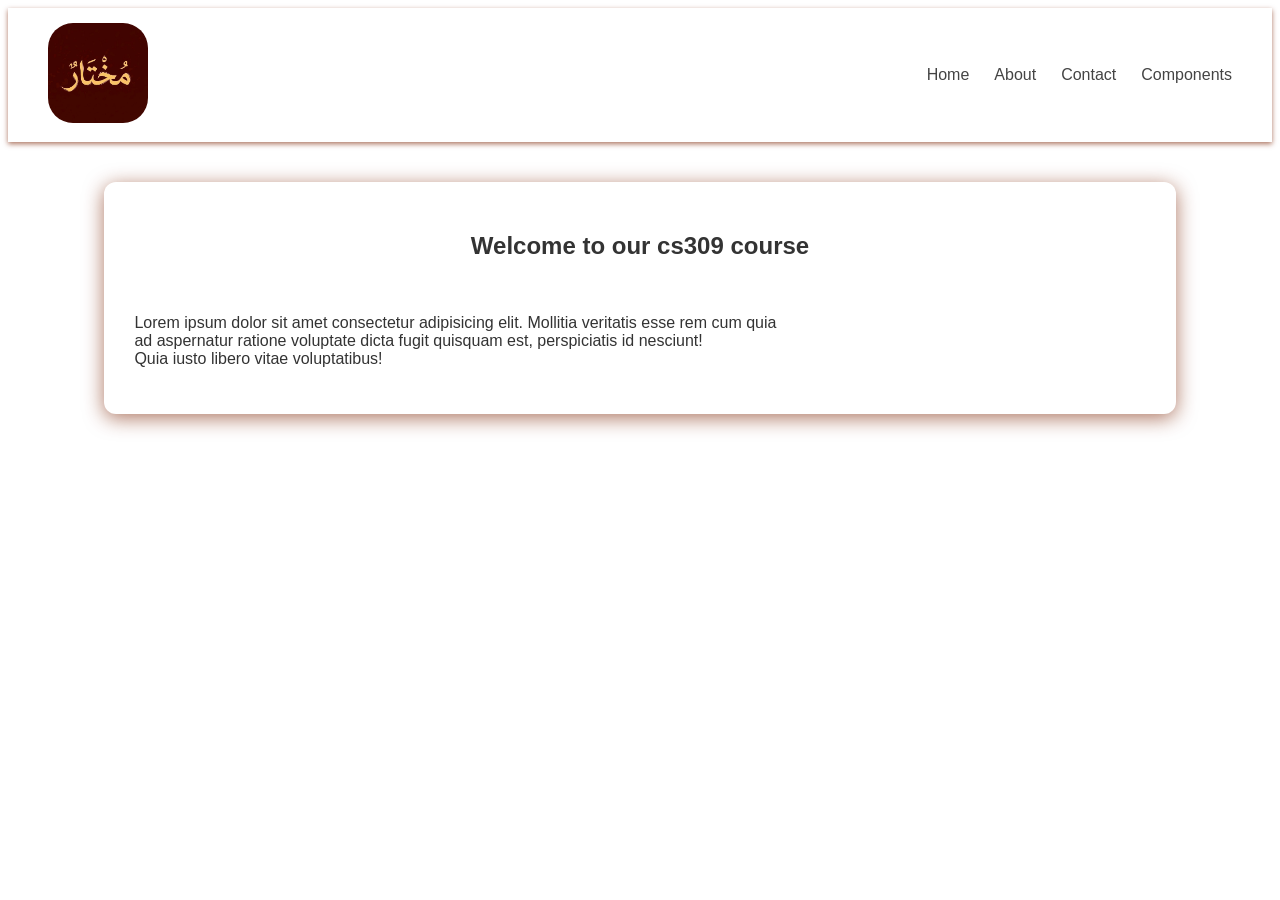
<file: index.html>
<!DOCTYPE html>
<html lang="en">

<head>
    <meta charset="UTF-8">
    <meta name="viewport" content="width=device-width, initial-scale=1.0">
    <title>Assignment</title>
    <link rel="stylesheet" href="css/style.css">
</head>

<body>
    <!-- start nav -->
    <nav class="navbar">
        <div>
            <img src="img/mmmmmm.jpeg"
             alt="mokhtar" width="100" height="100">
        </div>
        <div class="links">
            <a href="index.html">Home</a>
            <a href="about.html">about</a>
            <a href="contact.html">contact </a>
            <a href="components.html">components</a>
        </div>
    </nav>
    <!-- sec 1 -->
    <section class="info">
        <h1><b>Welcome to our cs309 course</b></h1>
        <br>  
        <!-- br like enter in kryboard -->
        <p>Lorem ipsum dolor sit amet consectetur adipisicing elit. Mollitia veritatis esse rem cum quia
             <br> ad aspernatur ratione voluptate dicta fugit quisquam est, perspiciatis id nesciunt! <br>
              Quia iusto libero vitae voluptatibus!</p>
    </section>
                <!-- HTML Structure -->
        <div class="grid-container">
              <div class="grid-item"></div>
              <div class="grid-item"></div>
              <div class="grid-item"></div>
        </div>
</body>
</html>
</file>
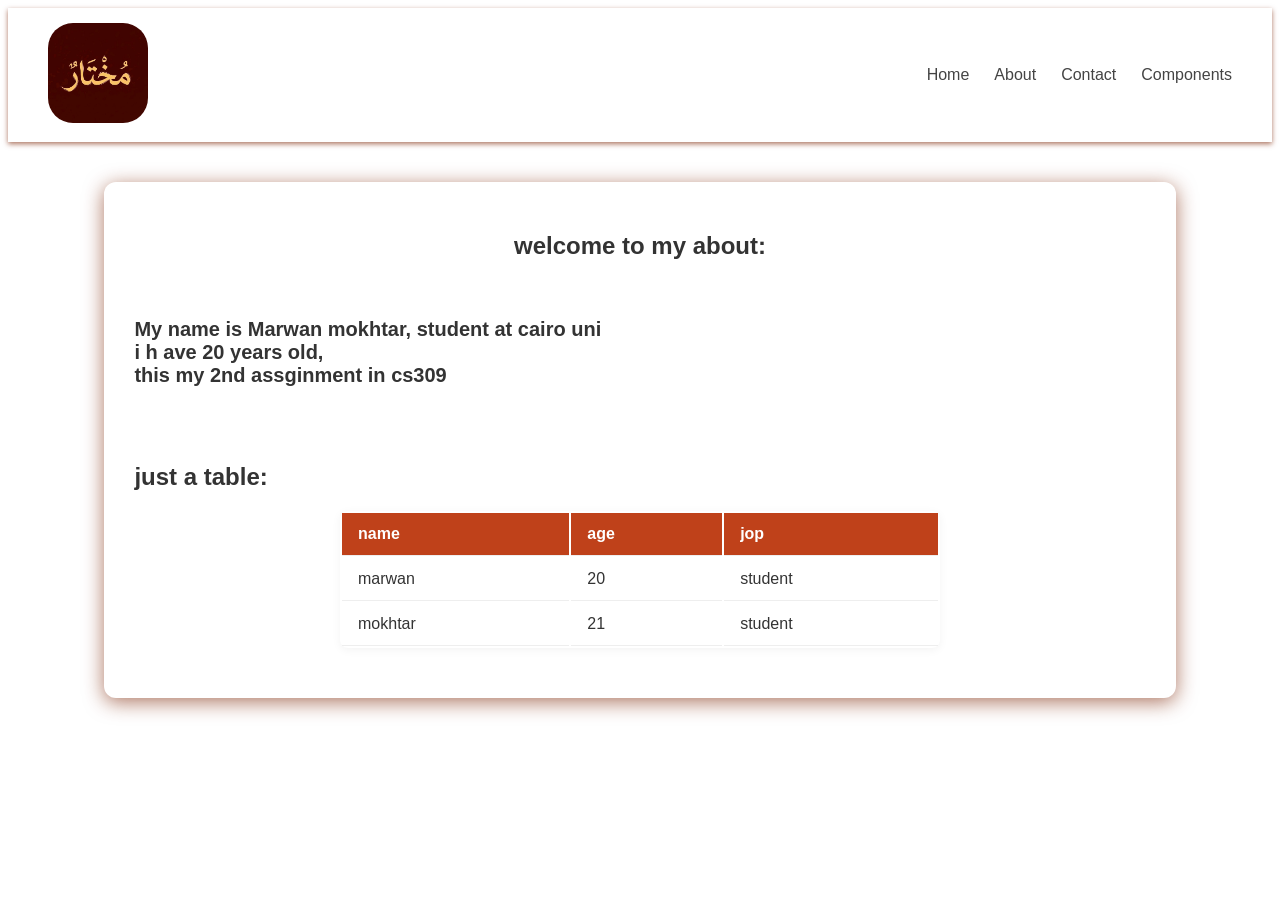
<file: about.html>
<!DOCTYPE html>
<html lang="en">
<head>
    <meta charset="UTF-8">
    <meta name="viewport" content="width=device-width, initial-scale=1.0">
    <title>Document</title>
    <link rel="stylesheet" href="css/style.css">
</head>
<body>
   <nav class="navbar">
        <div>
            <img src="img/mmmmmm.jpeg"
             alt="mokhtar" width="100" height="100">
        </div>
        <div class="links">
            <a href="index.html">Home</a>
            <a href="about.html">about</a>
            <a href="contact.html">contact </a>
            <a href="components.html">components</a>
        </div>
    </nav>

    <section class="info_1">
        <h1>welcome to my about: </h1>
        <br>
        <p>My name is Marwan mokhtar, student at cairo uni
            <br>
            i h ave 20 years old, <br> this my 2nd assginment in cs309 
        </p>
        <br><br>
        <h2>just a table:</h2>
        <table>
            <tr>
                <th>name</th>
                <th>age</th> 
                <th>jop</th>
            </tr>
            <tr>
                <td>marwan</td>
                <td>20</td>
                <td>student</td>
            </tr>
            <tr>
                <td>mokhtar</td>
                <td>21</td>
                <td>student</td>
            </tr>
        </table>
        
    </section>
</body>
</html>
</file>
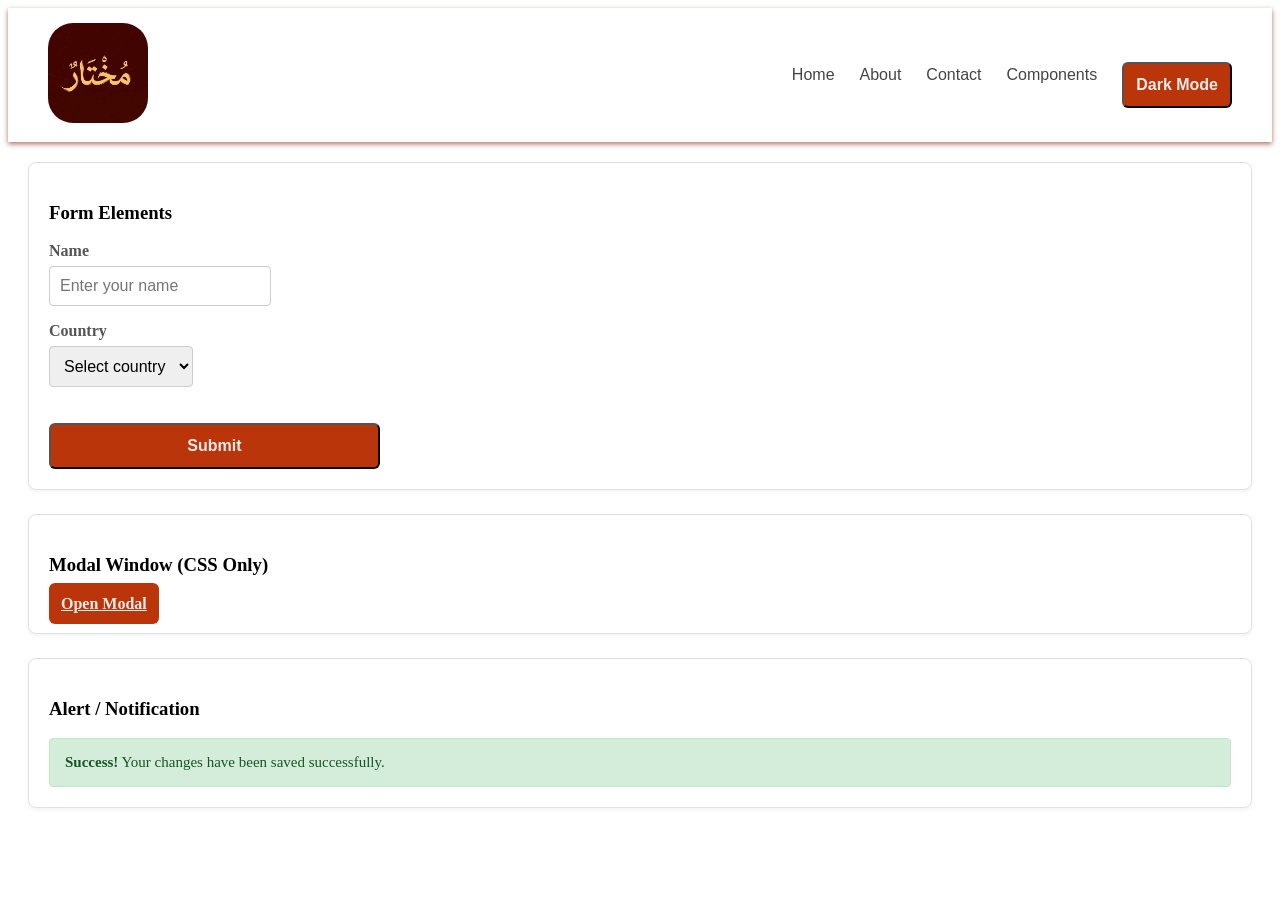
<file: components.html>
<!DOCTYPE html>
<html lang="en">
<head>
    <meta charset="UTF-8">
    <meta name="viewport" content="width=device-width, initial-scale=1.0">
    <title>Document</title>
    <link rel="stylesheet" href="css/style.css">
</head>
<body>
   <nav class="navbar">
        <div>
            <img src="img/mmmmmm.jpeg"
             alt="mokhtar" width="100" height="100">
        </div>
        <div class="links">
            <a href="index.html">Home</a>
            <a href="about.html">about</a>
            <a href="contact.html">contact </a>
            <a href="components.html">components</a>
            <button id="theme-toggle" class="btn"> Dark Mode</button>
        </div>
         </nav>
        <!-- Component Library Container -->
<section class="components-section">
  
  <!-- Form Elements -->
  <div class="component-card">
     <h3>Form Elements</h3>
    <form>
      <div class="form-group">
        <label for="name">Name</label>
        <input type="text" id="name" placeholder="Enter your name">
      </div>
      
      <div class="form-group">
        <label for="country">Country</label>
        <select id="country">
          <option value="">Select country</option>
          <option value="eg">Egypt</option>
          <option value="us">United States</option>
        </select>
      </div>
      
      <button type="submit" class="btn">Submit</button>
    </form>
  </div>

  <!-- Modal Window (CSS Only) -->
  <div class="component-card">
    <h3>Modal Window (CSS Only)</h3>
    <a href="#open-modal" class="btn modal-trigger">Open Modal</a>
     <div id="open-modal" class="modal-overlay">
      <div class="modal-content">
         <b>Modal Header</b>
         <br><br>
        <p>This modal is built entirely with CSS. No JavaScript involved!</p>
        <a href="#" class="btn modal-close">Close</a>
      </div>
    </div>
  </div>

  <!-- Alert / Notification -->
  <div class="component-card">
    <h3>Alert / Notification</h3>
    <div class="alert alert-success">
      <strong>Success!</strong> Your changes have been saved successfully.
    </div>
  </div>
</section>
</file>
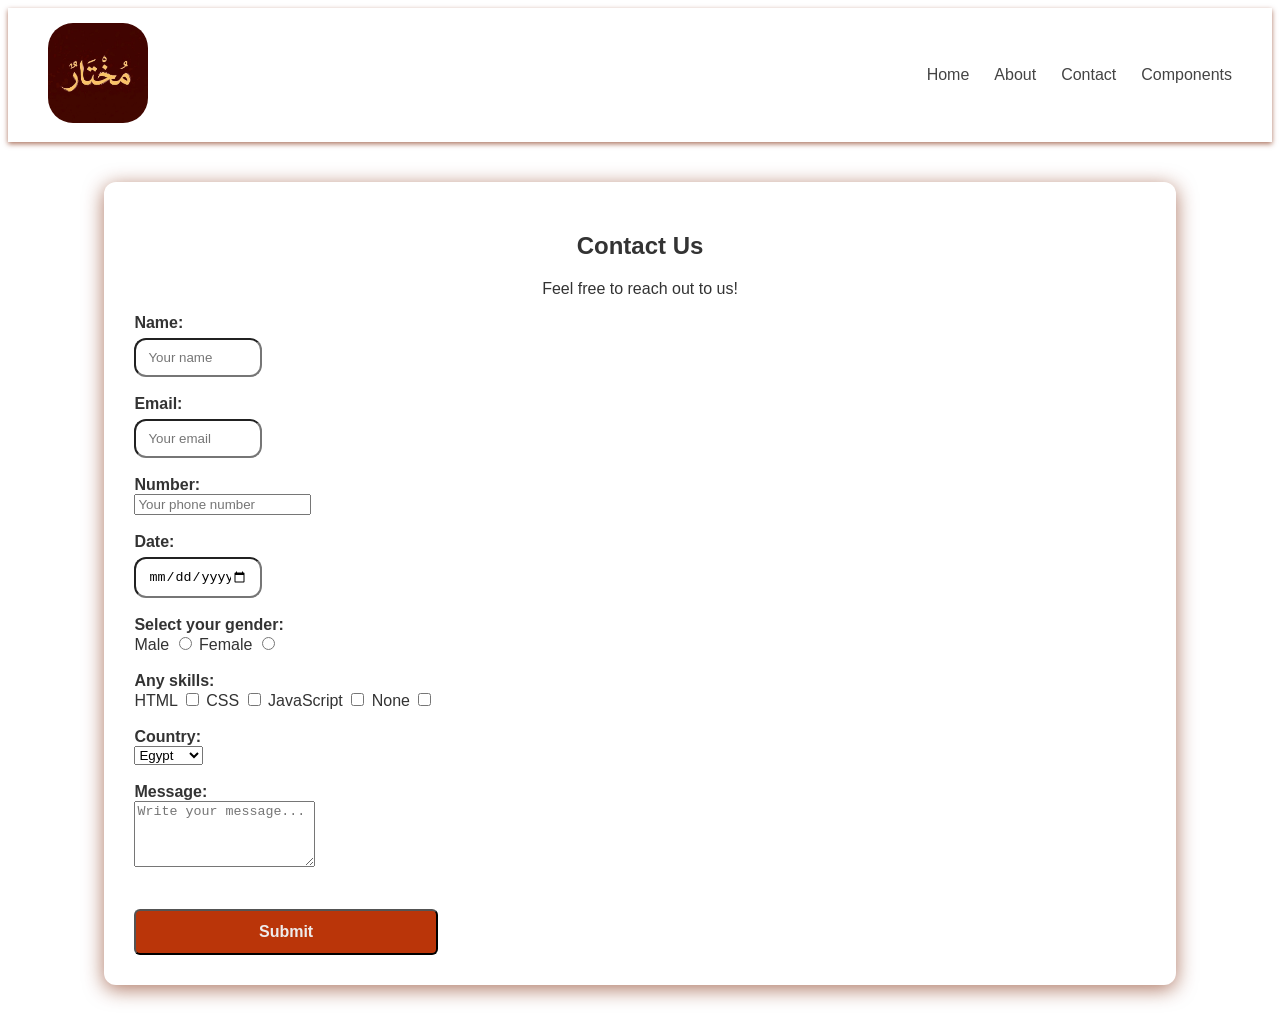
<file: contact.html>
<!DOCTYPE html>
<html lang="en">
<head>
    <meta charset="UTF-8">
    <meta name="viewport" content="width=device-width, initial-scale=1.0">
    <title>Document</title>
    <link rel="stylesheet" href="css/style.css">
</head>
<body>
     <nav class="navbar">
        <div>
            <img src="img/mmmmmm.jpeg"
             alt="mokhtar" width="100" height="100">
        </div>
        <div class="links">
            <a href="index.html">Home</a>
            <a href="about.html">about</a>
            <a href="contact.html">contact </a>
            <a href="components.html">components</a>
        </div>
    </nav>
        <!-- Start Contact section -->
<section class="contact">
    <h1>Contact Us</h1>
    <p>Feel free to reach out to us!</p>

    <form>
        <!-- Input fields -->
        <label for="username"><b>Name:</b></label><br>
        <input type="text" id="username" name="username" placeholder="Your name"><br><br>

        <label for="email"><b>Email:</b></label><br>
        <input type="email" id="email" name="email" placeholder="Your email"><br><br>

        <label for="number"><b>Number:</b></label><br>
        <input type="tel" id="number" name="number" placeholder="Your phone number"><br><br>

        <label for="date"><b>Date:</b></label><br>
        <input type="date" id="date" name="date"><br><br>

        <!-- Gender section -->
        <b>Select your gender:</b><br>
        <label for="male">Male</label>
        <input type="radio" id="male" name="gender" value="male">
        <label for="female">Female</label>
        <input type="radio" id="female" name="gender" value="female"><br><br>

        <!-- Skills section -->
        <b>Any skills:</b><br>
        <label for="html">HTML</label>
        <input type="checkbox" id="html" name="skills" value="html">
        <label for="css">CSS</label>
        <input type="checkbox" id="css" name="skills" value="css">
        <label for="js">JavaScript</label>
        <input type="checkbox" id="js" name="skills" value="javascript">
        <label for="none">None</label>
        <input type="checkbox" id="none" name="skills" value="none"><br><br>

        <!-- Dropdown section -->
        <label for="country"><b>Country:</b></label><br>
        <select id="country" name="country">
            <option value="egypt">Egypt</option>
            <option value="canada">Canada</option>
            <option value="uk">UK</option>
        </select><br><br>

        <!-- Message section -->
        <label for="message"><b>Message:</b></label><br>
        <textarea id="message" name="message" rows="4" placeholder="Write your message..."></textarea><br><br>

        <button type="submit">Submit</button>
    </form>
</section>
    
</body>
</html>
</file>
<file: css/style.css>
/* CSS Variables for Light & Dark Mode */
:root {
  --bg: #f7f8ff;
  --text: #1a1a1a;
  --card: #ffffff;
  --primary: #0b1f8f;
  --border-color: #e0e0e0;
  --input-bg: #ffffff;
}

@media (prefers-color-scheme: dark) {
  :root {
    --bg: #121212;
    --text: #eaeaea;
    --card: #1e1e1e;
    --primary: #8fa0ff;
    --border-color: #333333;
    --input-bg: #2c2c2c;
  }
}
/* Automatic System Dark Mode Support */
@media (prefers-color-scheme: dark) {
  body {
    background-color: #121212 !important;
    color: #eaeaea !important;
  }

  .navbar,
  .info_1,
  .info,
  .contact,
  .component-card,
  .modal-content {
    background-color: #1e1e1e !important;
    color: #eaeaea !important;
    border-color: #333333 !important;
  }

  .info_1 h1, 
  .info h1,
  .contact h1,
  .component-card h3,
  .form-group label,
  .navbar .links a {
    color: #eaeaea !important;
  }

  .contact input[type="text"],
  .contact input[type="email"],
  .contact input[type="date"],
  .form-group input,
  .form-group select {
    background-color: #2c2c2c !important;
    color: #eaeaea !important;
    border-color: #444444 !important;
  }

  .info_1 table th,
  .info_1 table td {
    color: #eaeaea !important;
    border-bottom-color: #333333 !important;
  }
}


/* view */
    /* Mobile view */
.grid-container {
  display: grid;
  grid-template-columns: 1fr;
  gap: 16px;
  padding: 16px;
}

/* Tablet view */
@media (min-width: 768px) {
  .grid-container {
    grid-template-columns: repeat(2, 1fr);
  }
}

/* Desktop view */
@media (min-width: 1024px) {
  .grid-container {
    grid-template-columns: repeat(3, 1fr);
  }
}


/* Nav style */
.navbar {
    display: flex;
    justify-content: space-between;
    padding: 15px 40px;
    background-color: #ffffff;
    box-shadow: 0 2px 5px rgba(125, 37, 5, 0.629);
    font-family: 'Segoe UI', Tahoma, Geneva, Verdana, sans-serif;
}
.navbar img {
    border-radius: 25%;
}
.navbar .links {
    display: flex;
    gap: 25px;
    align-items: center;
}
.navbar .links a {
    text-decoration: none;
    color: #444;
    font-size: 16px;
    font-weight: 500;
    transition: color 0.2s ease;
    text-transform: capitalize;
}
.navbar .links a:hover {
    color: #bb531a;
}
/* index & about style */
.info_1,
.info{
    max-width: 80%;
    margin: 40px auto;
    padding: 30px;
    background: #ffffff;
    border-radius: 12px;
    box-shadow: 0 4px 20px rgba(125, 37, 5, 0.629);
    font-family: 'Segoe UI', Tahoma, Geneva, Verdana, sans-serif;
    color: #333;
}
.info_1 h1, 
.info h1{
    text-align: center;
}

.info_1 p{
    font-size:20px;
    font-weight:600 ;
}

.info_1 table{
    width: 100%;
    max-width: 600px;
    margin: 20px auto;
    /* border-collapse: collapse; */
    font-family: 'Segoe UI', Tahoma, Geneva, Verdana, sans-serif;
    background-color: #ffffff;
    box-shadow: 0 2px 10px rgba(0, 0, 0, 0.05);
    border-radius: 8px;
    /* overflow: hidden; */
}
.info_1 table th,
.info_1 table td{
    padding: 12px 16px;
    text-align: left;
    border-bottom: 1px solid #eee;
}
.info_1 table th{
    background-color: #bf411a;
    color: white;
    font-weight: 600;
}

/* contact style */
.contact {
    max-width: 80%;
    margin: 40px auto;
    padding: 30px;
    background: #ffffff;
    border-radius: 12px;
    box-shadow: 0 4px 20px rgba(125, 37, 5, 0.629);
    font-family: 'Segoe UI', Tahoma, Geneva, Verdana, sans-serif;
    color: #333;
}
.contact p,
.contact h1{
    text-align: center;
}
.contact input[type="text"],
.contact input[type="email"],
.contact input[type="date"]{
    width: 100px; 
    padding: 10px 12px;
    margin-top: 6px;
    border-radius: 12px;
}

/* bytton style*/
.contact button[type="submit"] {
    width: 30%;
    padding: 12px;
    margin-top: 20px;
    background-color: #ba3509;
    color: rgb(238, 235, 235);
    border-radius: 6px;
    font-size: 16px;
    font-weight: 600;
    transition: background-color 0.3s ease;
}
.contact button[type="submit"]:hover {
    background-color: #020100
}



/* Component Section Layout */
.components-section {
  display: flex;
  flex-direction: column;
  gap: 24px;
  padding: 20px;
 
}

.component-card {
  background: #ffffff;
  border: 1px solid #e0e0e0;
  border-radius: 8px;
  padding: 20px;
  box-shadow: 0 2px 4px rgba(0,0,0,0.05);
}



/* Form Styles */
.form-group {
  margin-bottom: 16px;
}

.form-group label {
  display: block;
  margin-bottom: 6px;
  font-weight: 600;
  color: #555555;
}

.form-group input,
.form-group select {
  width: 90;
  padding: 10px;
  border: 1px solid #ccc;
  border-radius: 4px;
  font-size: 16px;
}

.btn {
  width: 28%;
    padding: 12px;
    margin-top: 20px;
    background-color: #ba3509;
    color: rgb(238, 235, 235);
    border-radius: 6px;
    font-size: 16px;
    font-weight: 600;
    transition: background-color 0.3s ease;
}

.btn:hover {
  background-color: #01050a;
}

/* Modal Styles */
.modal-overlay {
  position: fixed;
  top: 0;
  left: 0;
  width: 100%;
  height: 100%;
  background: rgba(0, 0, 0, 0.5);
  display: flex;
  justify-content: center;
  align-items: center;
  visibility: hidden;
  opacity: 0;
  transition: opacity 0.3s ease, visibility 0.3s ease;
  z-index: 1000;
}

.modal-overlay:target {
  visibility: visible;
  opacity: 1;
}

.modal-content {
  background: #ffffff;
  padding: 30px;
  border-radius: 8px;
  width: 90%;
  max-width: 400px;
  box-shadow: 0 4px 10px rgba(0,0,0,0.2);
  text-align: center;
}

.modal-content p {
  margin-bottom: 20px;
  color: #666;
}

.modal-close {
  background-color: #dc3545;
}

.modal-close:hover {
  background-color: #a71d2a;
}

/* Alert Styles */
.alert {
  padding: 15px;
  border-radius: 4px;
  font-size: 15px;
}

.alert-success {
  background-color: #d4edda;
  color: #155724;
  border: 1px solid #c3e6cb;
}
</file>
